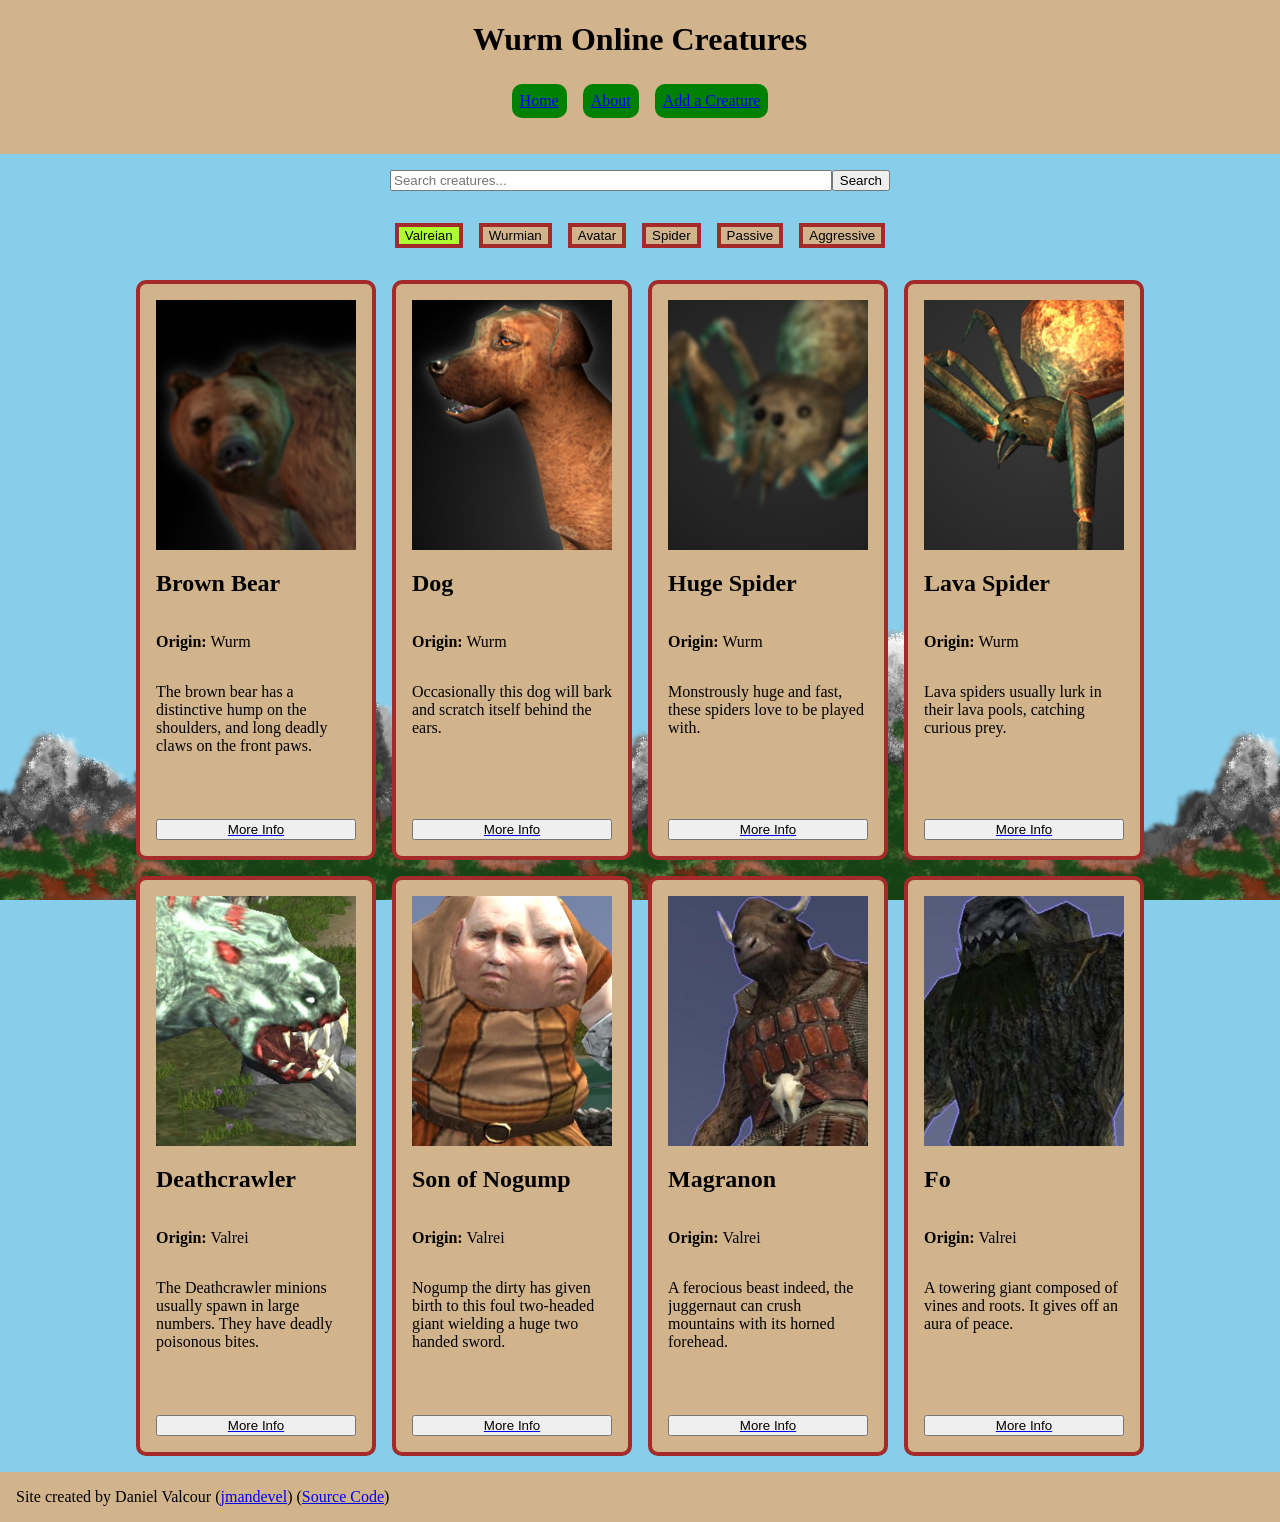
<file: index.html>
<!DOCTYPE html>
<html lang="en">

<head>
    <meta charset="UTF-8">
    <meta name="viewport" content="width=device-width, initial-scale=1.0">
    <title>Wurm Online Creatures</title>
    <link rel="stylesheet" type="text/css" href="style.css">
</head>

<body>
    <header>
        <div>
            <h1>Wurm Online Creatures</h1>
            <nav>
              <div>
                <a href="index.html">Home</a>
              </div>
              <div>
                <a href="about.html">About</a>
              </div>
              <div>
                <a href="new-character-form.html">Add a Creature</a>
              </div>
            </nav>
        </div>
    </header>

<search>
    <div class="search-bar">
        <input type="" text" class="search" placeholder="Search creatures...">
        <button>Search</button>
    </div>
    <div class="filters">
        <button class="filter filter-active">Valreian</button>
        <button class="filter">Wurmian</button>
        <button class="filter">Avatar</button>
        <button class="filter">Spider</button>
        <button class="filter">Passive</button>
        <button class="filter">Aggressive</button>
    </div>
    </search>

    <main class="card-container">
        <div class="card">
            <img src="content/brown-bear.png" alt="Brown Bear">
            <h2>Brown Bear</h2>
            <p class="origin"><strong>Origin:</strong> Wurm</p>
            <p class="description">The brown bear has a distinctive hump on the shoulders, and long deadly claws on the front paws.</p>
            <a href="details.html"><button>More Info</button></a>
        </div>
        <div class="card">
            <img src="content/dog.png" alt="Dog">
            <h2>Dog</h2>
            <p class="origin"><strong>Origin:</strong> Wurm</p>
            <p class="description">Occasionally this dog will bark and scratch itself behind the ears.</p>
            <a href="details.html"><button>More Info</button></a>
        </div>
        <div class="card">
            <img src="content/huge-spider.png" alt="Huge Spider">
            <h2>Huge Spider</h2>
            <p class="origin"><strong>Origin:</strong> Wurm</p>
            <p class="description">Monstrously huge and fast, these spiders love to be played with.</p>
            <a href="details.html"><button>More Info</button></a>
        </div>
        <div class="card">
            <img src="content/lava-spider.png" alt="Lava Spider">
            <h2>Lava Spider</h2>
            <p class="origin"><strong>Origin:</strong> Wurm</p>
            <p class="description">Lava spiders usually lurk in their lava pools, catching curious prey.</p>
            <a href="details.html"><button>More Info</button></a>
        </div>
        <div class="card">
            <img src="content/deathcrawler.png" alt="Deathcrawler Minion">
            <h2>Deathcrawler</h2>
            <p class="origin"><strong>Origin:</strong> Valrei</p>
            <p class="description">The Deathcrawler minions usually spawn in large numbers. They have deadly poisonous bites. </p>
            <a href="details.html"><button>More Info</button></a>
        </div>
        <div class="card">
            <img src="content/nogump.png" alt="Son of Nogump">
            <h2>Son of Nogump</h2>
            <p class="origin"><strong>Origin:</strong> Valrei</p>
            <p class="description">Nogump the dirty has given birth to this foul two-headed giant wielding a huge two handed sword.</p>
            <a href="details.html"><button>More Info</button></a>
        </div>
        <div class="card">
            <img src="content/magranon.png" alt="Avatar of Magranon">
            <h2>Magranon</h2>
            <p class="origin"><strong>Origin:</strong> Valrei</p>
            <p class="description">A ferocious beast indeed, the juggernaut can crush mountains with its horned forehead.</p>
            <a href="details.html"><button>More Info</button></a>
        </div>
        <div class="card">
            <img src="content/fo.png" alt="Avatar of Fo">
            <h2>Fo</h2>
            <p class="origin"><strong>Origin:</strong> Valrei</p>
            <p class="description">A towering giant composed of vines and roots. It gives off an aura of peace.</p>
            <a href="details.html"><button>More Info</button></a>
        </div>
    </main>

    <footer>
        <div>
            <p>Site created by Daniel Valcour (<a href="https://github.com/jmandevel">jmandevel</a>) (<a href="https://github.com/jmandevel/creature-site">Source Code</a>)</p>
        </div>
    </footer>
</body>

</html>
</file>
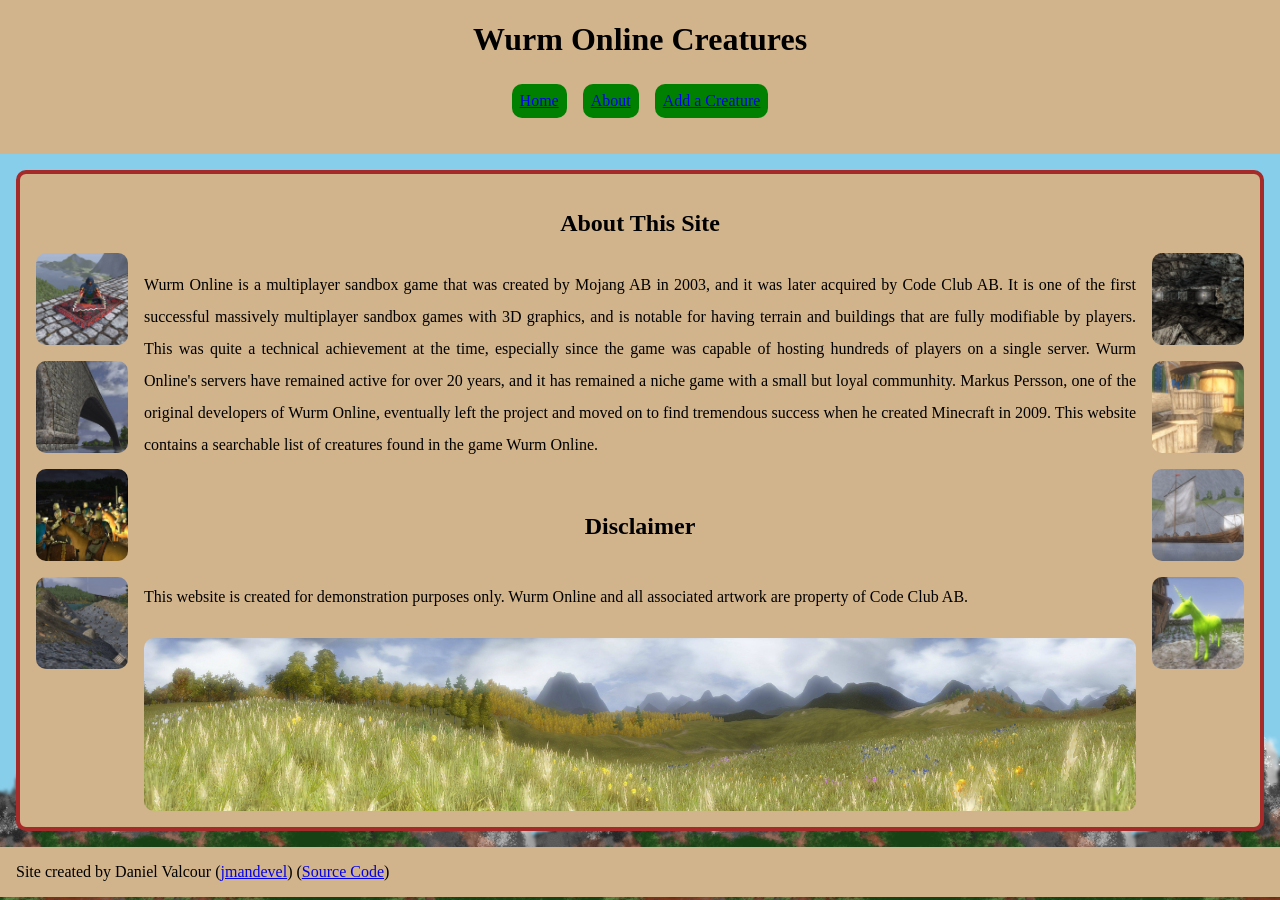
<file: about.html>
<!DOCTYPE html>
<html lang="en">

<head>
  <meta charset="UTF-8">
  <meta name="viewport" content="width=device-width, initial-scale=1.0">
  <title>Wurm Online Creatures</title>
  <link rel="stylesheet" type="text/css" href="style.css">
</head>

<body>
  <header>
    <div>
      <h1>Wurm Online Creatures</h1>
      <nav>
        <div>
          <a href="index.html">Home</a>
        </div>
        <div>
          <a href="about.html">About</a>
        </div>
        <div>
          <a href="new-character-form.html">Add a Creature</a>
        </div>
      </nav>
    </div>
  </header>

  <article class="about">
    <h2>About This Site</h2>
    <div class="about-content">
      <div class="image-column">
        <img src="content/meditation.jpg" alt="A meditating player">
        <img src="content/bridges.jpg" alt="A bridge">
        <img src="content/combat.jpg" alt="Soldiers preparing for battle">
        <img src="content/digging.jpg" alt="A terreforming project">
      </div>
      <div class="about-center">
        <p class="about-text">
          Wurm Online is a multiplayer sandbox game that was created by Mojang AB in 2003, and it was later acquired by
          Code Club AB. It is one of the first
          successful massively multiplayer sandbox games
          with 3D graphics, and is notable for having terrain and buildings that are fully modifiable by
          players. This was quite a technical achievement at
          the time, especially since the game was capable of hosting hundreds of players on a single server. Wurm
          Online's
          servers have remained active for over 20 years,
          and it has remained a niche game with a small but loyal communhity. Markus Persson, one of the original
          developers of Wurm Online, eventually left the
          project and moved on to find tremendous success when he created Minecraft in 2009. This website contains a
          searchable list of creatures found in the game
          Wurm Online.
        </p>
        <h2>Disclaimer</h2>
        <p>
          This website is created for demonstration purposes only. Wurm Online and all associated artwork are property
          of Code Club AB.
        </p>
        <img class="panorama" src="content/panorama.jpeg" alt="Panoramic view">
      </div>
      <div class="image-column">
        <img src="content/mining.jpg" alt="A mine">
        <img src="content/trade.jpg" alt="A cart of goods">
        <img src="content/ships.jpg" alt="A ship">
        <img src="content/unicorn.jpg" alt="A unicorn">
      </div>
    </div>
  </article>

  <footer>
    <div>
      <p>Site created by Daniel Valcour (<a href="https://github.com/jmandevel">jmandevel</a>) (<a
          href="https://github.com/jmandevel/creature-site">Source Code</a>)</p>
    </div>
  </footer>
</body>

</html>
</file>
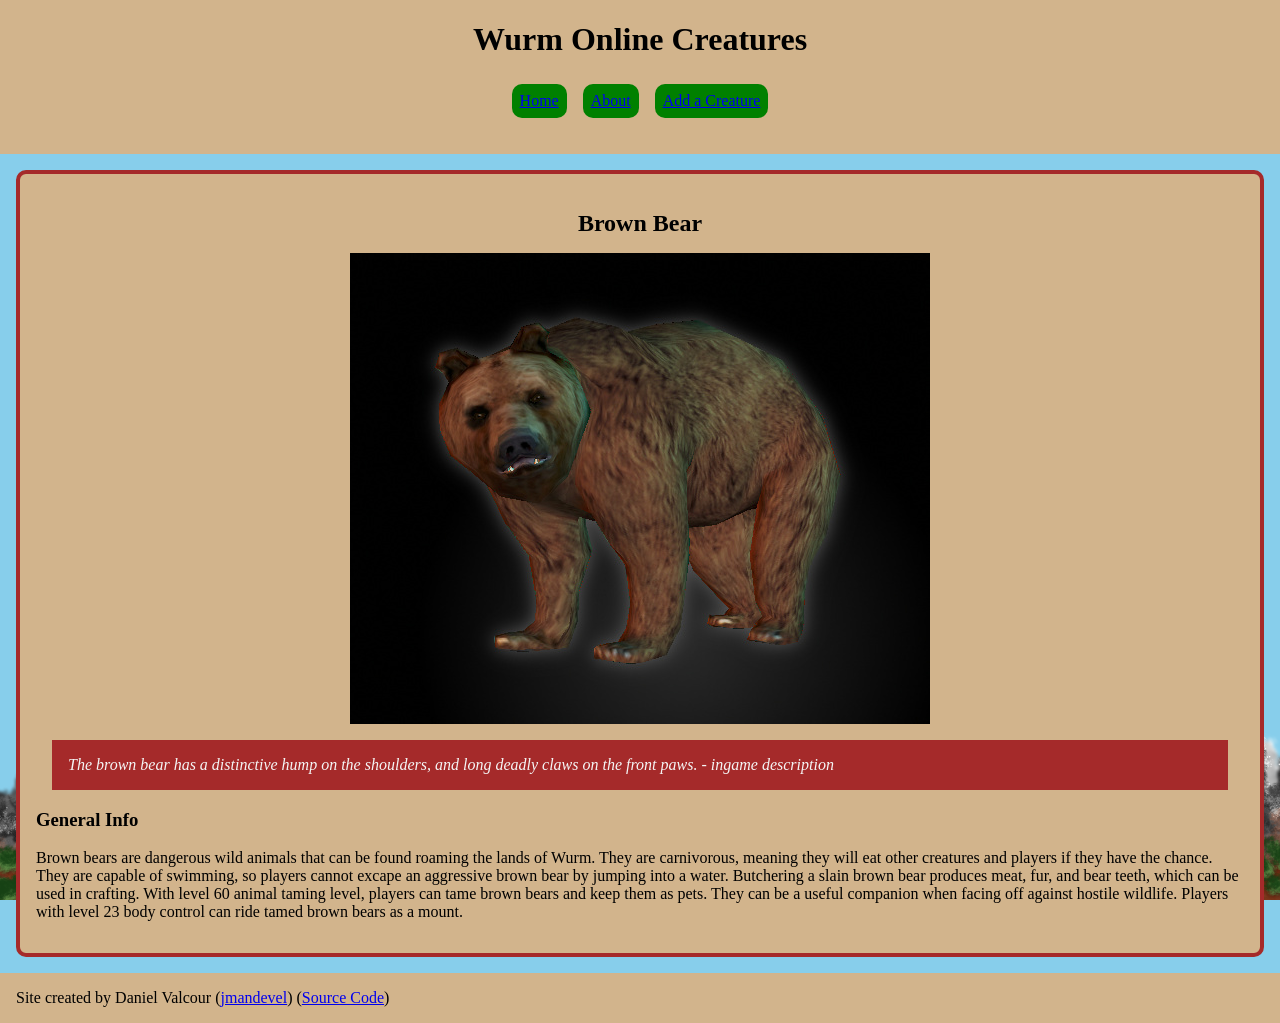
<file: details.html>
<!DOCTYPE html>
<html lang="en">

<head>
  <meta charset="UTF-8">
  <meta name="viewport" content="width=device-width, initial-scale=1.0">
  <title>Wurm Online Creatures</title>
  <link rel="stylesheet" type="text/css" href="style.css">
</head>

<body>
  <header>
    <div>
      <h1>Wurm Online Creatures</h1>
      <nav>
        <div>
          <a href="index.html">Home</a>
        </div>
        <div>
          <a href="about.html">About</a>
        </div>
        <div>
          <a href="new-character-form.html">Add a Creature</a>
        </div>
      </nav>
    </div>
  </header>

  <main class="about">
    <article class="creature-description">
      <h2>Brown Bear</h2>
      <img src="content/Brownbear.jpg" alt="Brown Bear">
      <blockquote class="ingame-quote"><em>The brown bear has a distinctive hump on the shoulders, and long deadly claws
          on the front paws.</em> - ingame description
      </blockquote>
      <h3>General Info</h3>
      <p>
        Brown bears are dangerous wild animals that can be found roaming the lands of Wurm. They are carnivorous,
        meaning they will eat other creatures and players if they have the chance. They are capable of swimming, so
        players cannot excape an aggressive brown bear by jumping into a water. Butchering a slain brown bear
        produces meat, fur, and bear teeth, which can be used in crafting. With level 60 animal taming level, players
        can tame brown bears and keep them as pets. They can be a useful companion when facing off against hostile
        wildlife. Players with level 23 body control can ride tamed brown bears as a mount.
      </p>
    </article>
  </main>

  <footer>
    <div>
      <p>Site created by Daniel Valcour (<a href="https://github.com/jmandevel">jmandevel</a>) (<a
          href=https://github.com/jmandevel/creature-site>Source Code</a>)</p>
    </div>
  </footer>
</body>

</html>
</file>
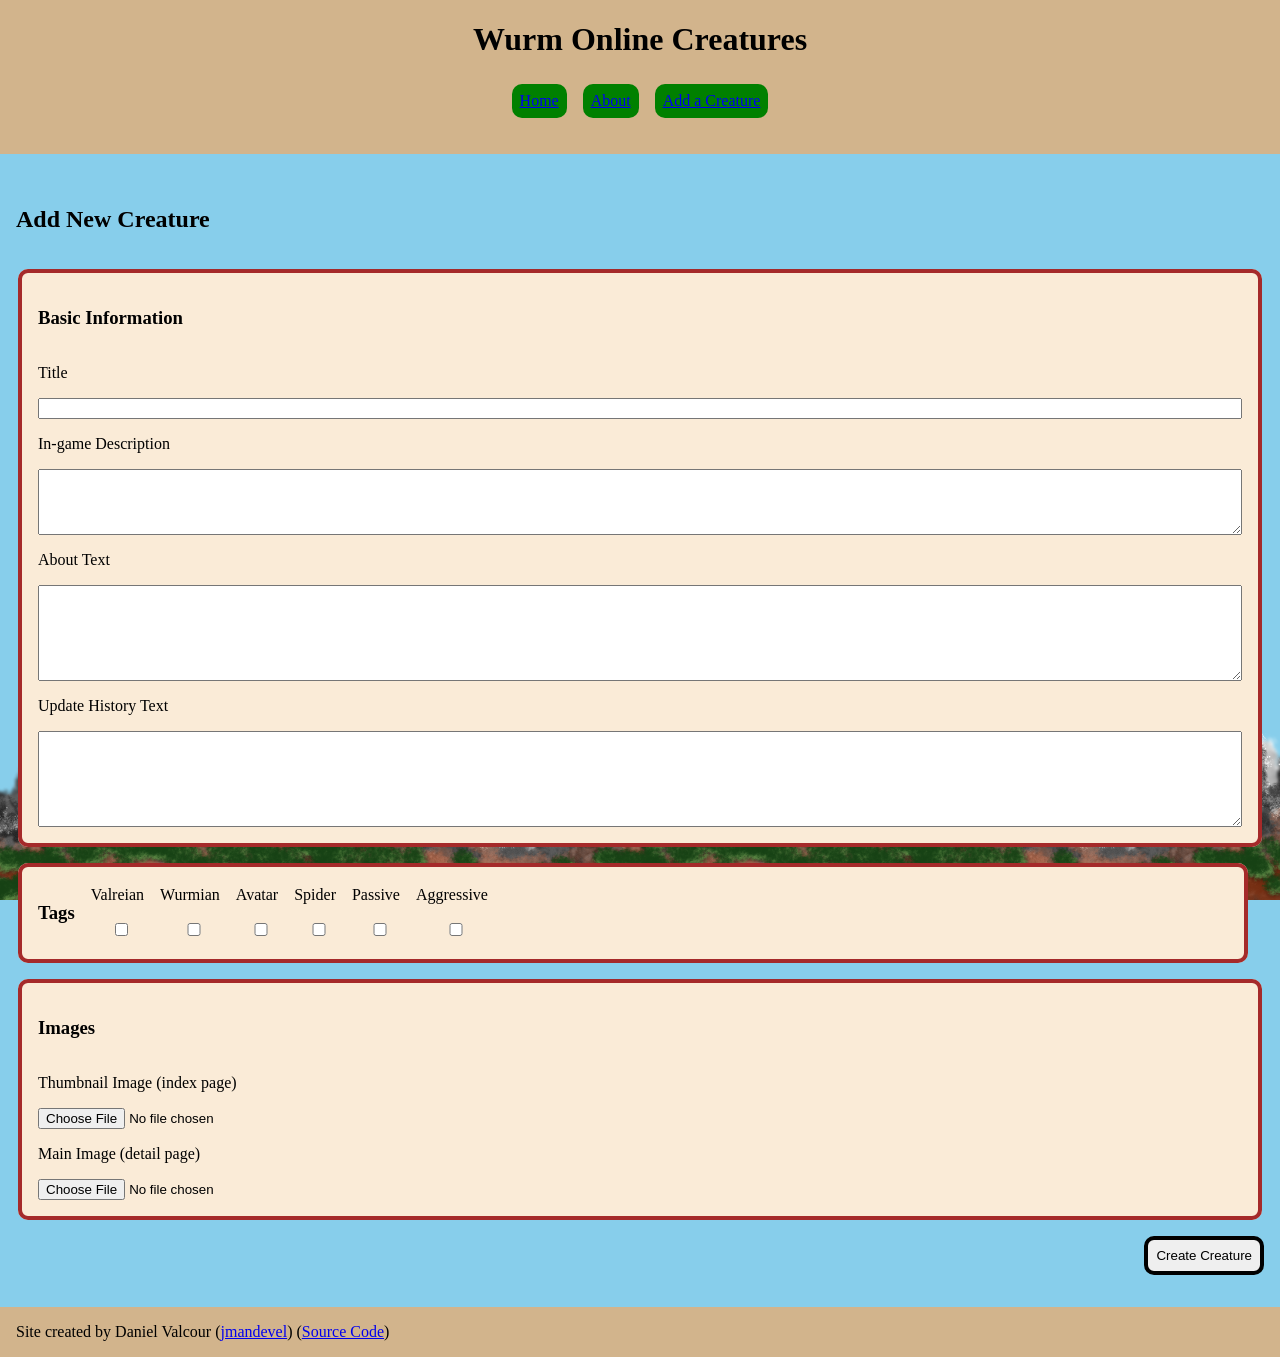
<file: new-character-form.html>
<!DOCTYPE html>
<html lang="en">

<head>
  <meta charset="UTF-8">
  <meta name="viewport" content="width=device-width, initial-scale=1.0">
  <title>Wurm Online Creatures</title>
  <link rel="stylesheet" type="text/css" href="style.css">
</head>

<body>
  <header>
    <div>
      <h1>Wurm Online Creatures</h1>
      <nav>
        <div>
          <a href="index.html">Home</a>
        </div>
        <div>
          <a href="about.html">About</a>
        </div>
        <div>
          <a href="new-character-form.html">Add a Creature</a>
        </div>
      </nav>
    </div>
  </header>

  <main class="new-character-form">
    <h2>Add New Creature</h2>
    <form>
      <fieldset>
        <h3>Basic Information</h3>
        <label>
          Title
          <input type="text" name="title" required>
        </label>
        <label>
          In-game Description
          <textarea name="ingame-description" rows="4" required></textarea>
        </label>

        <label>
          About Text
          <textarea name="about-text" rows="6" required></textarea>
        </label>

        <label>
          Update History Text
          <textarea name="history-text" rows="6"></textarea>
        </label>
      </fieldset>

      <fieldset class="tags">
        <h3>Tags</h3>
        <label>
          Valreian
          <input type="checkbox" name="tags[]" value="Valreian">
        </label>
        <label>
          Wurmian
          <input type="checkbox" name="tags[]" value="Wurmian">
        </label>
        <label>
          Avatar
          <input type="checkbox" name="tags[]" value="Avatar">
        </label>
        <label>
          Spider
          <input type="checkbox" name="tags[]" value="Spider">
        </label>
        <label>
          Passive
          <input type="checkbox" name="tags[]" value="Passive">
        </label>
        <label>
          Aggressive
          <input type="checkbox" name="tags[]" value="Aggressive">
        </label>
      </fieldset>

      <fieldset>
        <label>
          <h3>Images</h3>
          Thumbnail Image (index page)
          <input type="file" name="thumbnail" accept="image/*">
        </label>

        <label>
          Main Image (detail page)
          <input type="file" name="main-image" accept="image/*">
        </label>
      </fieldset>
    </form>
    <div class="form-actions">
      <button class="submit" type="submit">Create Creature</button>
    </div>
    </article>
  </main>

  <footer>
    <div>
      <p>Site created by Daniel Valcour (<a href="https://github.com/jmandevel">jmandevel</a>) (<a
          href="https://github.com/jmandevel/creature-site">Source Code</a>)</p>
    </div>
  </footer>
</body>

</html>
</file>
<file: style.css>
body {
    margin: 0;
    min-height: 100vh;

    background-color: skyblue;

    background-image: url("content/mountainsfardetail.png");
    background-repeat: repeat-x;
    background-position: bottom left;
    background-size: auto 300px;
    background-attachment: fixed;
}

header, footer {
    margin: 0;
    padding: 0;
    display: flow-root;
    background-color: tan;
}

header div {
    padding: 0px 32px 32px 32px;
}

footer div {
    padding: 0px 16px;
}

nav div {
    display: inline-block;
    padding: 8px;
    border: 4px brown;
    border-radius: 10px;
    background: green;
    color: black;
    font-weight: 500;
}

nav div:hover {
    background: antiquewhite;
}

nav {
    display: flex;
    justify-content: center;
    gap: 1rem;
    padding: 4px;
    flex-wrap: wrap;
}

header h1 {
    text-align: center;
}

.search-bar {
    display: flex;
    justify-content: center;
    align-items: stretch;
    max-width: 700px;
    margin: 1rem auto;
    width: 500px;
}

.search-bar input {
    flex: 1;
    color: black;
}

.filters {
    display: flex;
    gap: 1rem;
    justify-content: center;
    padding: 1rem;
}

.filter {
    border: 4px solid brown;
    background: tan;
}

.filter-active {
    background: greenyellow;
}

.card-container {
    display: flex;
    flex-wrap: wrap;
    justify-content: center;
    gap: 1rem;
    padding: 1rem;
}

.card {
    display: flex;
    flex: 0 0 200px;
    flex-direction: column;
    border: 4px solid brown;
    border-radius: 10px;
    padding: 1rem;
    background: tan;
}

.history-container {
    display: flex;
    flex-wrap: wrap;
    gap: 1rem;
    justify-content: center;
    margin-top: 1rem;
}

.history-card {
    flex: 1 1 250px;
    background: antiquewhite;
    border: 4px solid brown;
    border-radius: 10px;
    padding: 1rem;
    display: flex;
    flex-direction: column;
    align-items: center;
}

.history-card img {
    width: 100%;
    max-width: 300px;
    border-radius: 10px;
    display: block;
    margin-top: 1rem;
}

.card img {
    width: 100%;
    height: 250px;
    object-fit: cover;
    display: block;
}

.card a {
    margin-top: auto;
}

.card a button {
    width: 100%;
    display: block;
}

.card p.description {
    height: 120px;
    overflow: hidden;
}

.about {
    border: 4px solid brown;
    border-radius: 10px;
    padding: 1rem;
    margin: 1rem;
    background: tan;
}

.about h2 {
    text-align: center;
    margin-bottom: 1rem;
}

.about-content {
    display: flex;
    gap: 1rem;
    align-items: flex-start;
}

.about img {
    display: block;
    margin: 0 auto;
    max-width: 100%;
    height: auto;
}

.image-column {
    flex: 0 0 92px;
    display: flex;
    flex-direction: column;
    gap: 1rem;
}

.about-center {
    flex: 1;
    display: flex;
    flex-direction: column;
    gap: 1rem;
}

.about-text {
    flex: 1;
    line-height: 2;
    text-align: justify;
}

.panorama {
    width: 100%;
    height: auto;
    display: block;
    border-radius: 10px;
    object-fit: cover;
}

.image-column img {
    width: 100%;
    display: block;
    border-radius: 10px;
}

.ingame-quote {
    font-style: italic;
    color: whitesmoke;
    background: brown;
    padding: 1rem;
    margin: 1rem;
}

.new-character-form {
    margin: 1rem auto;
    padding: 1rem;
    display: flex;
    flex-direction: column;
    gap: 1rem;
}

form {
    display: flex;
    flex-direction: column;
    gap: 1rem;
}

fieldset {
    border: 4px solid brown;
    border-radius: 10px;
    padding: 1rem;
    background: antiquewhite;
}

.form-actions {
    display: flex;
    justify-content: flex-end;
}

.submit {
    padding: 8px;
    border: 4px solid black;
    border-radius: 10px;
}

label {
    display: flex;
    flex-direction: column;
    gap: 1rem;
}

input, textarea {
    width: 100%;
    box-sizing: border-box;
}

fieldset {
    display: flex;
    flex-direction: column;
    gap: 1rem;
    align-tracks: stretch;
}

.tags {
    display: flex;
    flex-direction: row;
    align-items: center;
    gap: 1rem;
    margin-right: 1rem;
}
</file>
